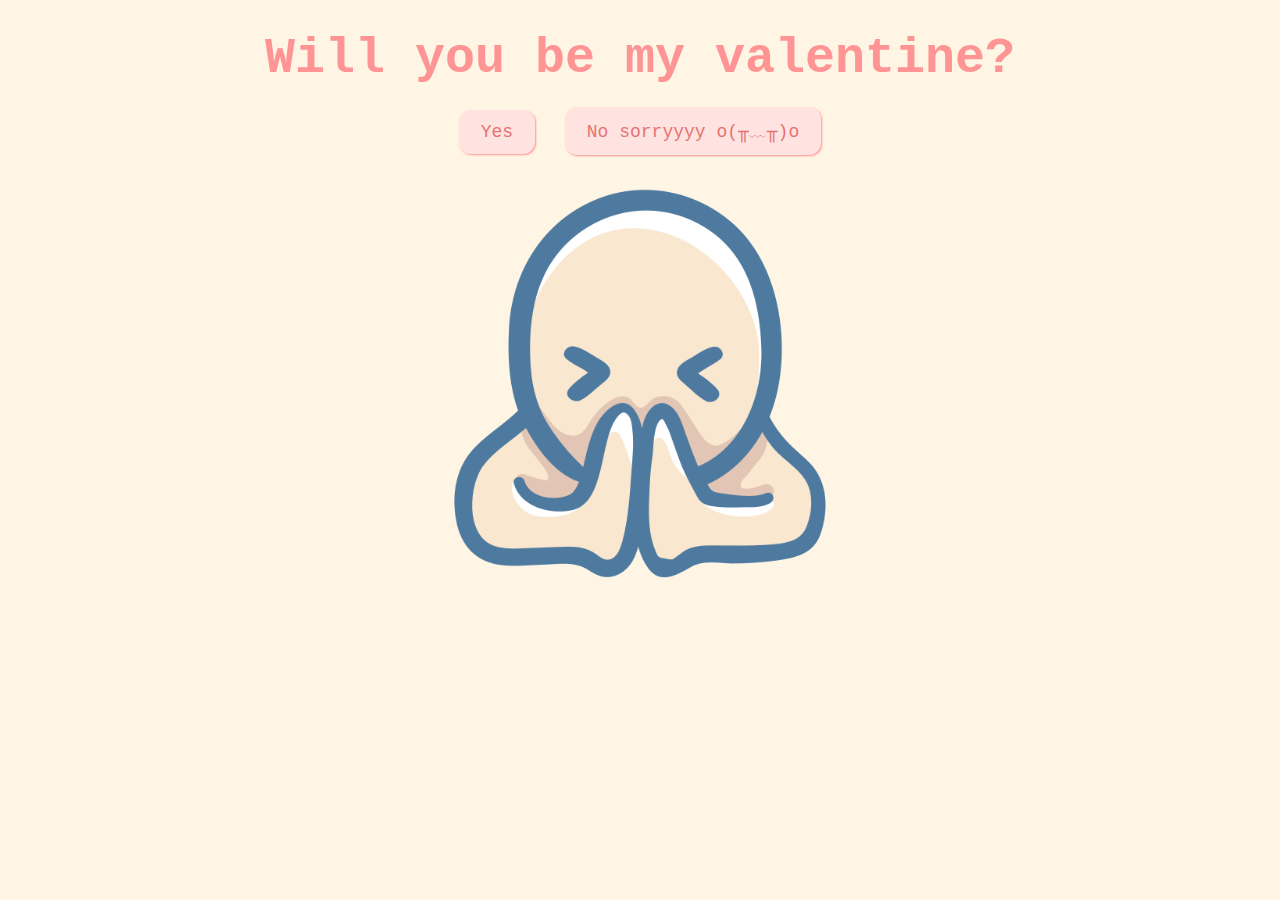
<file: moonshine-main/index.html>
<!DOCTYPE html>
<html lang="en">
  <head>
    <meta charset="UTF-8" />
    <meta name="viewport" content="width=device-width, initial-scale=1.0" />
    <title>Be My Valentine</title>
    <link rel="stylesheet" href="css/valentine.css" />
  </head>
  <body>
    <div id="valentineQuestion"><b>Will you be my valentine?</b></div>
    <button class="answerButton" onclick="location.href='thankyou.html'">
      Yes
    </button>
    <button class="answerButton" id="noButton">No sorryyyy o(╥﹏╥)o</button>
    <br />
    <img src="please.png" height="498px" width="150px" alt="cat asking question" class="responsive" />

    <script>
      document
        .getElementById("noButton")
        .addEventListener("click", function () {
          var yesButton = document.querySelector(
            'button[onclick*="thankyou.html"]'
          );
          var currentFontSize = parseInt(
            window.getComputedStyle(yesButton).fontSize
          );
          yesButton.style.fontSize = currentFontSize + 10 + "px"; // Increase font size by 5px
        });
    </script>
  </body>
</html>
</file>
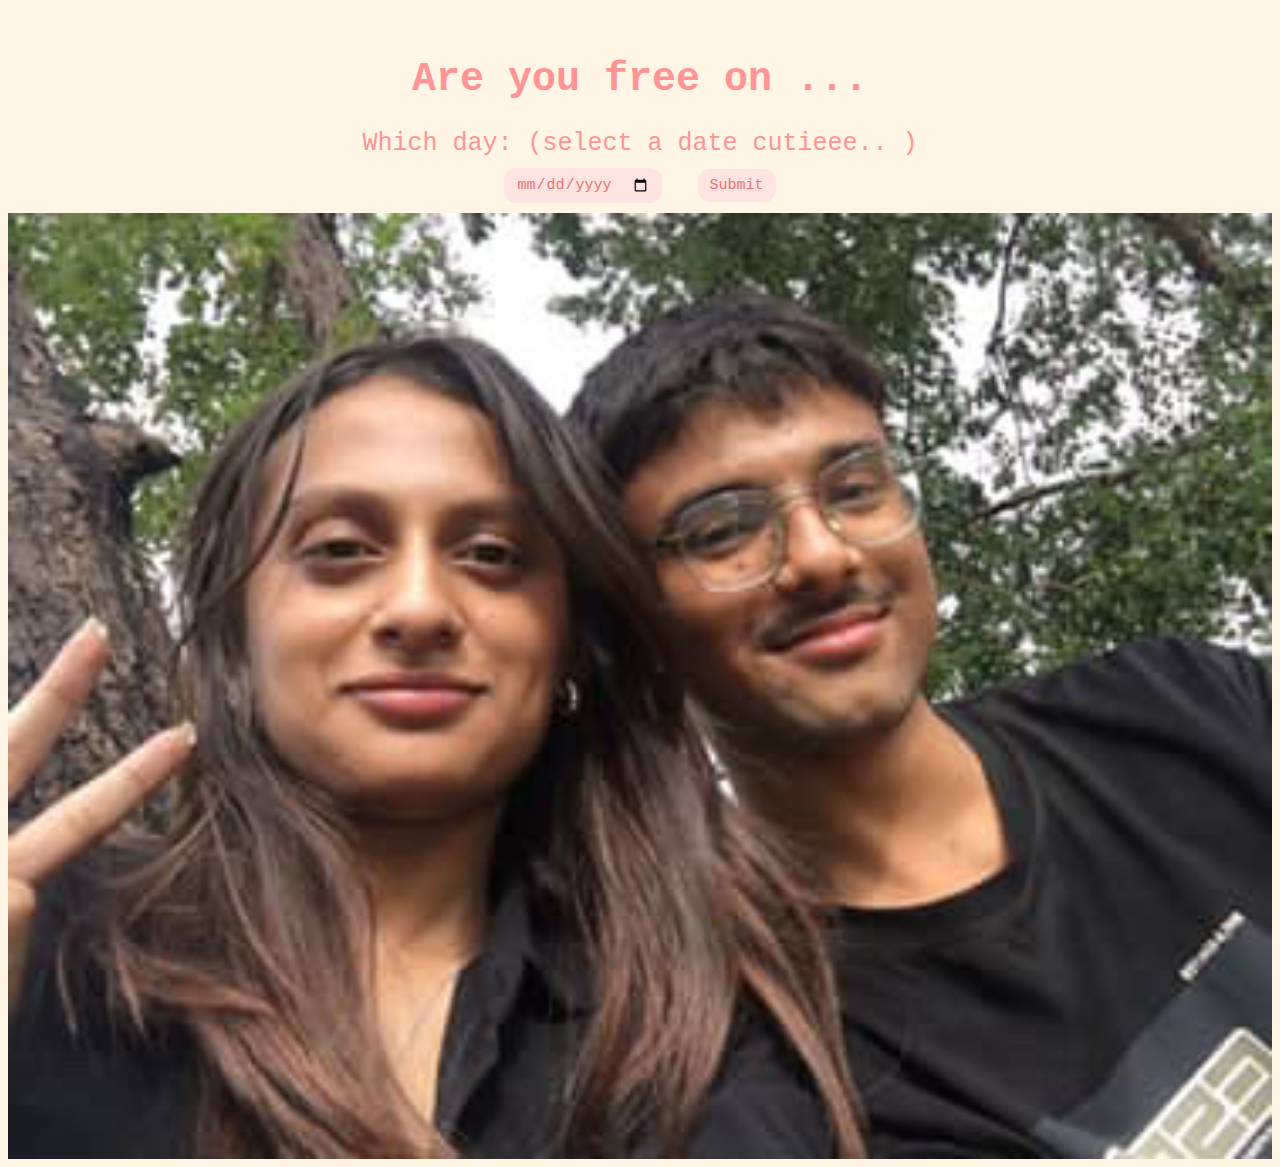
<file: moonshine-main/date.html>
<!DOCTYPE html>
<html lang="en">
  <head>
    <meta charset="UTF-8" />
    <meta name="viewport" content="width=device-width, initial-scale=1.0" />
    <title>Date hehe</title>
    <link rel="stylesheet" href="css/date.css" />
  </head>
  <body>
    <h1 title="choose a date">Are you free on ...</h1>
    <form class="form-group">
      <label>Which day: (select a date cutieee.. )</label>
      <div>
        <input type="date" />
        <button class="button" type="submit" formaction="food.html">
          Submit

          
        </button>
      </div>
    </form>
    <img src="./activities/bpark.JPG" sizes="20px">
  </body> 
</html>
</file>
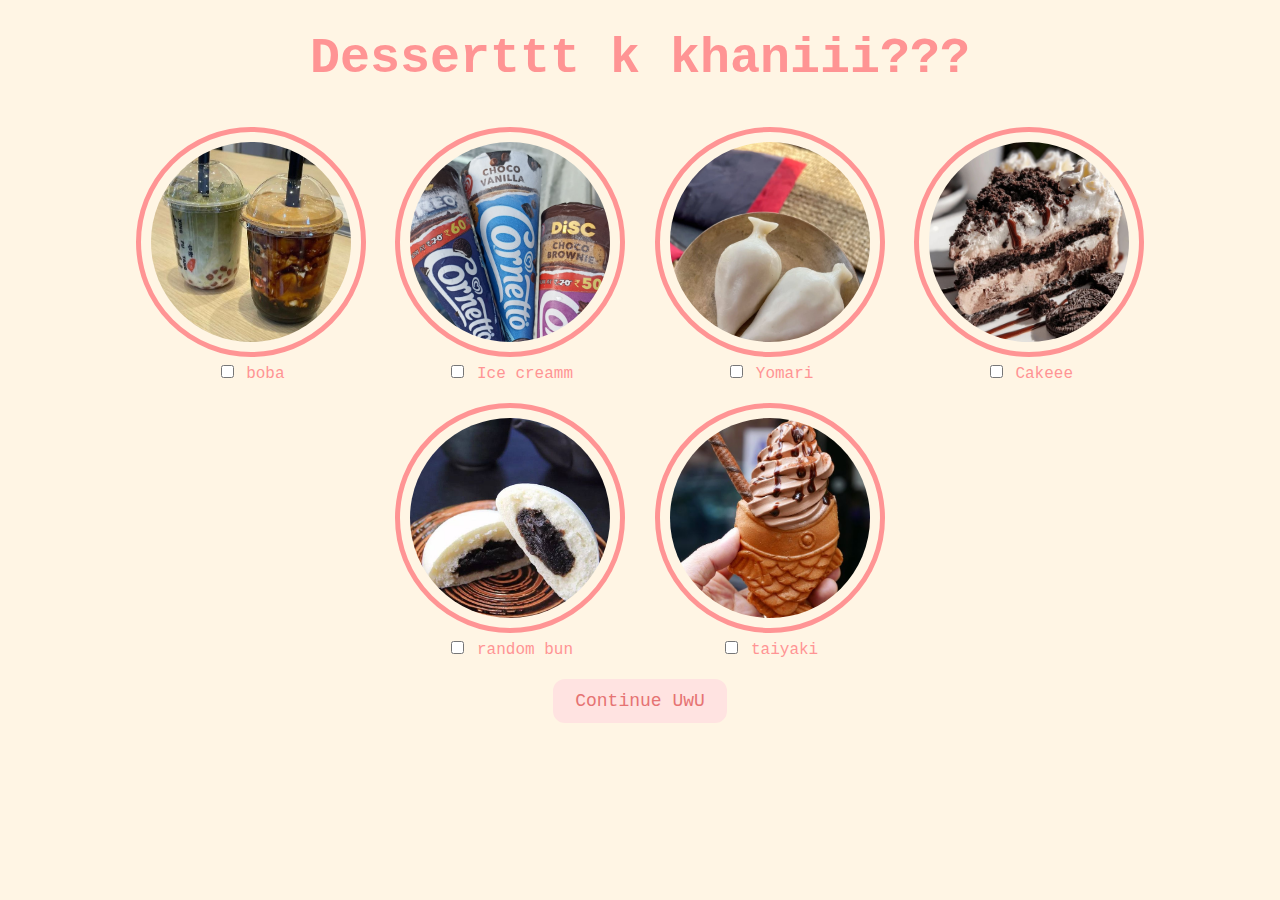
<file: moonshine-main/dessert.html>
<!DOCTYPE html>
<html lang="en">
  <head>
    <meta charset="UTF-8" />
    <meta name="viewport" content="width=device-width, initial-scale=1.0" />
    <title>Dessert</title>
    <link rel="stylesheet" href="css/dessert.css" />
  </head>
  <body>
    <div id="dessertquestion">Desserttt k khaniii???</div>

    <div class="dessert-selection">
      <div class="dessert-item">
        <img src="food/boba.jpeg" alt="boba" />
        <label
          ><input type="checkbox" name="dessert" value="boba" /> boba</label
        >
      </div>
      <div class="dessert-item">
        <img src="food/icecrem.JPG" alt="churro" />
        <label
          ><input type="checkbox" name="dessert" value="churro" /> Ice creamm</label
        >
      </div>
      <div class="dessert-item">
        <img src="food/yomari.JPG" alt="che" />
        <label><input type="checkbox" name="dessert" value="che" /> Yomari</label>
      </div>
      <div class="dessert-item">
        <img src="food/cake.JPG" alt="mochi" />
        <label
          ><input type="checkbox" name="dessert" value="mochi" /> Cakeee</label
        >
      </div>
      <div class="dessert-item">
        <img src="food/randombun.jpeg" alt="randombun" />
        <label
          ><input type="checkbox" name="dessert" value="randombun" /> random
          bun</label
        >
      </div>
      <div class="dessert-item">
        <img src="food/taiyaki.jpeg" alt="taiyaki" />
        <label
          ><input type="checkbox" name="dessert" value="taiyaki" />
          taiyaki</label
        >
      </div>
    </div>
    <button class="button" onclick="location.href='activities.html'">
      Continue UwU
    </button>
  </body>
</html>
</file>
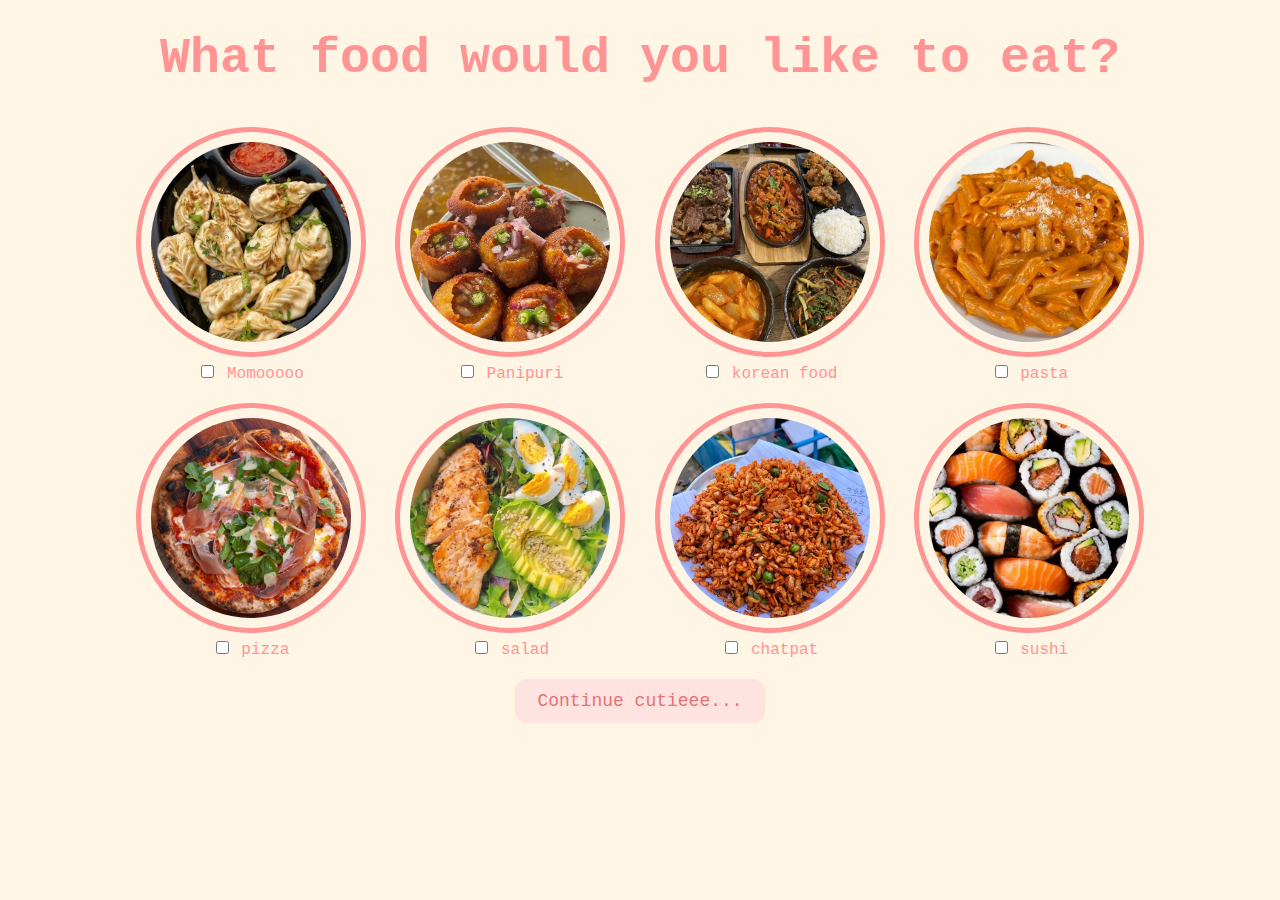
<file: moonshine-main/food.html>
<!DOCTYPE html>
<html lang="en">
  <head>
    <meta charset="UTF-8" />
    <meta name="viewport" content="width=device-width, initial-scale=1.0" />
    <title>Food Selection</title>
    <link rel="stylesheet" href="css/food.css" />
  </head>
  <body>
    <div id="foodquestion">
      <b>What food would you like to eat?</b>
    </div>

    <div class="food-selection">
      <div class="food-item">
        <img src="food/momo.JPG" alt="Burgers, fries and fried chicken" />
        <label
          ><input
            type="checkbox"
            name="food"
            value="Burgers, fries and fried chicken"
          />
          Momooooo</label
        >
      </div>
      <div class="food-item">
        <img src="food/panipuri.JPG" alt="dog" />
        <label
          ><input type="checkbox" name="food" value="hotdog" /> Panipuri</label
        >
      </div>
      <div class="food-item">
        <img src="food/koreanfood.jpeg" alt="koreanfood" />
        <label
          ><input type="checkbox" name="food" value="Korean food" /> korean
          food</label
        >
      </div>
      <div class="food-item">
        <img src="food/pasta.jpeg" alt="pasta" />
        <label><input type="checkbox" name="food" value="pasta" /> pasta</label>
      </div>
      <div class="food-item">
        <img src="food/pizza.jpeg" alt="pizza" />
        <label><input type="checkbox" name="food" value="pizza" /> pizza</label>
      </div>
      <div class="food-item">
        <img src="food/salad.jpeg" alt="salad" />
        <label><input type="checkbox" name="food" value="salad" /> salad</label>
      </div>
      <div class="food-item">
        <img src="food/chatpat.JPG" alt="steak" />
        <label><input type="checkbox" name="food" value="steak" /> chatpat</label>
      </div>
      <div class="food-item">
        <img src="food/sushi.jpeg" alt="sushi" />
        <label><input type="checkbox" name="food" value="sushi" /> sushi</label>
      </div>
    </div>
    <button class="button" onclick="location.href='dessert.html'">
      Continue cutieee... 
    </button>
  </body>
</html>
</file>
<file: moonshine-main/css/valentine.css>
body {
  text-align: center;
  margin-top: 30px;
  font-family: "Courier";
  background-color: #fff5e4;
  color: #ff9494;
}

img {
  height: 400px;
  width: auto;
  padding: 10px;
}

#valentineQuestion {
  font-size: 50px;
  margin-bottom: 10px;
}
.answerButton {
  padding: 10px 20px;
  font-size: 18px;
  cursor: pointer;
  margin: 10px;
  font-family: "courier";
  margin-bottom: 20px;
  background-color: #ffe3e1;
  color: #e67373;
  border-radius: 12px;
  border: 2px solid #ffe3e1;
  box-shadow: 1px 1px 2px #ff9494;
  transition: 0.3s;
}

.answerButton:hover {
  background-color: #ff9494;
  color: #ffe3e1;
  border: 2px solid #ff9494;
  box-shadow: 1px 1px 2px #ffe3e1;
}
</file>
<file: moonshine-main/css/date.css>
body {
  text-align: center;
  margin-top: 30px;
  font-family: "Courier";
  background-color: #fff5e4;
  color: #ff9494;
  display: flex;
  flex-direction: column;
}
h1 {
  font-size: 40px;
}

form .header {
  width: 100%;
  display: flex;
  font-size: 20px;
  margin-bottom: 20px;
  color: #ff9494;
}

.form-group {
  display: flex;
  flex-direction: column;
  justify-content: center;
  font-size: 25px;
}

.button {
  padding: 6px 10px;
  font-size: 15px;
  cursor: pointer;
  margin: 10px;
  font-family: "courier";
  margin-bottom: 10px;
  background-color: #ffe3e1;
  color: #e67373;
  border-radius: 12px;
  border: 2px solid #ffe3e1;
  transition: 0.3s;
}

.button:hover {
  background-color: #ff9494;
  color: #ffe3e1;
  border: 2px solid #ff9494;
}

input[type="date"] {
  padding: 6px 10px;
  font-size: 15px;
  cursor: pointer;
  margin: 10px;
  font-family: "courier";
  margin-bottom: 10px;
  background-color: #ffe3e1;
  color: #e67373;
  border-radius: 12px;
  border: 2px solid #ffe3e1;
}
</file>
<file: moonshine-main/css/dessert.css>
body {
  text-align: center;
  margin-top: 30px;
  font-family: courier;
  background-color: #fff5e4;
  color: #ff9494;
}
#dessertquestion {
  font-size: 50px;
  margin-bottom: 30px;
  font-weight: bold;
}
.dessert-item {
  display: inline-table;
  margin: 10px;
  vertical-align: top;
  color: #ff9494;
}
.dessert-item img {
  height: 200px;
  width: 200px;
  border-radius: 50%;
  border: 5px solid #ff9494;
  object-fit: cover;
  padding: 10px;
}
.dessert-item label {
  display: block;
}
.button {
  padding: 10px 20px;
  font-size: 18px;
  cursor: pointer;
  margin: 10px;
  font-family: "courier";
  margin-bottom: 20px;
  background-color: #ffe3e1;
  color: #e67373;
  border-radius: 12px;
  border: 2px solid #ffe3e1;
}
</file>
<file: moonshine-main/css/food.css>
body {
  text-align: center;
  margin-top: 30px;
  font-family: "Courier";
  background-color: #fff5e4;
  color: #ff9494;
}
#foodquestion {
  font-size: 50px;
  margin-bottom: 30px;
}
.food-item {
  display: inline-block;
  margin: 10px;
  vertical-align: top;
  color: #ff9494;
}
.food-item img {
  height: 200px;
  width: 200px;
  border-radius: 50%;
  border: 5px solid #ff9494;
  object-fit: cover;
  padding: 10px;
}
.food-item label {
  display: block;
}
.button {
  padding: 10px 20px;
  font-size: 18px;
  cursor: pointer;
  margin: 10px;
  font-family: "courier";
  margin-bottom: 20px;
  background-color: #ffe3e1;
  color: #e67373;
  border-radius: 12px;
  border: 2px solid #ffe3e1;
}
</file>
